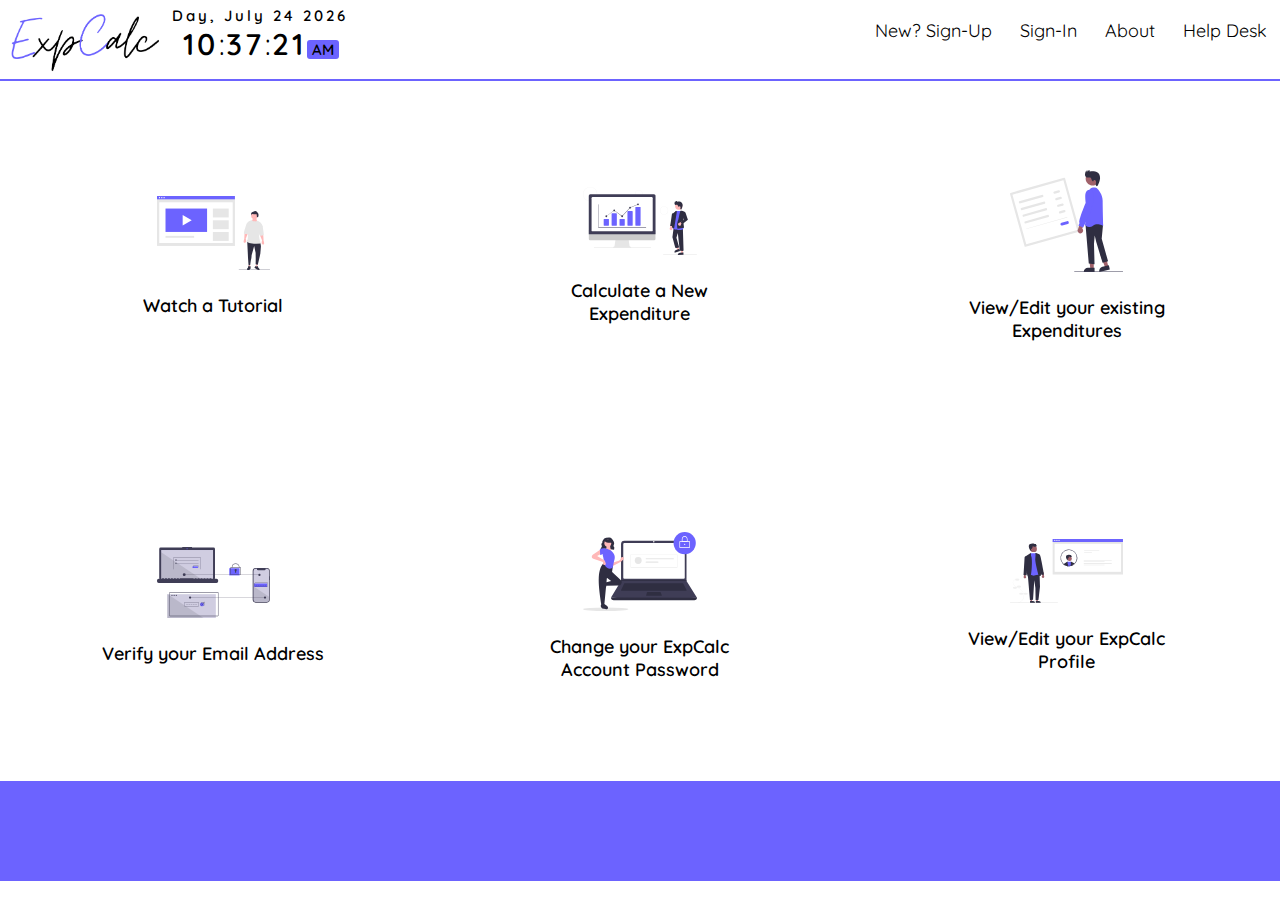
<file: Project E/index.htm>
<!DOCTYPE html>
<html lang="en" dir="ltr">
<head>
    <meta charset="UTF-8">
    <meta http-equiv="X-UA-Compatible" content="IE=edge">
    <meta name="viewport" content="width=device-width, initial-scale=1.0">
    <link rel="preconnect" href="https://fonts.googleapis.com">
<link rel="preconnect" href="https://fonts.gstatic.com" crossorigin>
<link href="https://fonts.googleapis.com/css2?family=Quicksand:wght@600&display=swap" rel="stylesheet">
<link rel="stylesheet" href="index.css">
<title>ExpCalc-Expenditure-Calculator</title>
</head>


<body onload="initClock()">
    <script type="text/javascript" src="index.js"></script>    
    <section class="header">
        <div class="top">
            <a  href="A:\VS Code Projects\Projects\Website Projects\Project E\index.htm"><img src="Images/ExpCalc 2.4.png"></a>
            <div class="datetime">
                <div class="date">
                    <span id="dayname">Day</span>,
                    <span id="month">Month</span>
                    <span id="daynum">00</span>  
                    <span id="year">Year</span>
                </div> 
                <div class="time">
                    <span id="hour">00</span>:
                    <span id="minutes">00</span>:
                    <span id="seconds">00</span>
                    <span id="period">AM</span>
                </div>
            </div>
     
            <div class="nav2">
                <ul >
                    <li><a  href="sign_up.htm" >New? Sign-Up</a></li>
                    <li><a href="sign_in.htm">Sign-In</a></li>
                    <li><a class="main"href="about.htm">About</a></li>
                    <li><a href="help.htm">Help Desk</a></li>
                </ul>
            </div>
        </div>
   
<div class="blank"></div>


        <!-- MAIN CONTENT OF THE SITE - START-->


        <div class="content-wrapper">
            <div class="portfolio-items-wrapper">
      
            <!-- //1  -->
             <div class="portfolio-item-wrapper"><a href="#">
                <div class="portfolio-img-background" style="background-image:url(Images/white2.png)"></div>
      
                <div class="img-text-wrapper">
                  <div class="logo-wrapper">
                   <img src="Images/tutorial_in.svg" alt="">
                  </div>
      
                  <div class="subtitle">Watch a Tutorial</div>
                </div></a>
                </div>

              <!-- //2  -->
               <div class="portfolio-item-wrapper"><a href="#">
                    <div class="portfolio-img-background" style="background-image:url(Images/white2.png)"></div>
          
                    <div class="img-text-wrapper">
                      <div class="logo-wrapper">
                       <img src="Images/new_exp_logo.svg" alt="">
                      </div> 
                    
                   <div class="subtitle">Calculate a New Expenditure</div>
                    </div></a>
              </div>


                  <!-- //3  -->
                   <div class="portfolio-item-wrapper"><a href="#">
                        <div class="portfolio-img-background" style="background-image:url(Images/white2.png)"></div>
              
                        <div class="img-text-wrapper">
                          <div class="logo-wrapper">
                          <img src="Images/view_edit_exp_logo.svg" alt="">  
                          </div>
              
                          <div class="subtitle">View/Edit your existing Expenditures</div>
                        </div></a>
                        </div>

                           <!-- //4  -->
                   <div class="portfolio-item-wrapper"><a href="#">
                    <div class="portfolio-img-background" style="background-image:url(Images/white2.png)"></div>
          
                    <div class="img-text-wrapper">
                      <div class="logo-wrapper">
                       <img src="Images/Verify_logo.svg" alt="">
                      </div>
          
                      <div class="subtitle">Verify your Email Address</div>
                    </div></a>
                    </div>

                       <!-- //5  -->
                   <div class="portfolio-item-wrapper"><a href="#">
                    <div class="portfolio-img-background" style="background-image:url(Images/white2.png)"></div>
          
                    <div class="img-text-wrapper">
                      <div class="logo-wrapper">
                      <img src="Images/password_logo.svg" alt="">
                      </div>
          
                      <div class="subtitle">Change your  E<span>xp</span>C<span>alc</span> Account Password</div>
                    </div></a>
                    </div>

                       <!-- //6  -->
                   <div class="portfolio-item-wrapper"><a href="#">
                    <div class="portfolio-img-background" style="background-image:url(Images/white2.png)"></div>
          
                    <div class="img-text-wrapper">
                      <div class="logo-wrapper">
                      <img src="Images/Profile_logo.svg" alt="">
                      </div>
          
                      <div class="subtitle">View/Edit your E<span>xp</span>C<span>alc</span> Profile</div>
                    </div></a>
                    </div>
                      
            </div>
        </div>
    
<!-- MAIN CONTENT OF THE SITE - END-->
        <div class="footer_1">
              
        </div>

    </section>

</body>

<!-- JS for all grids -->



</html>
</file>
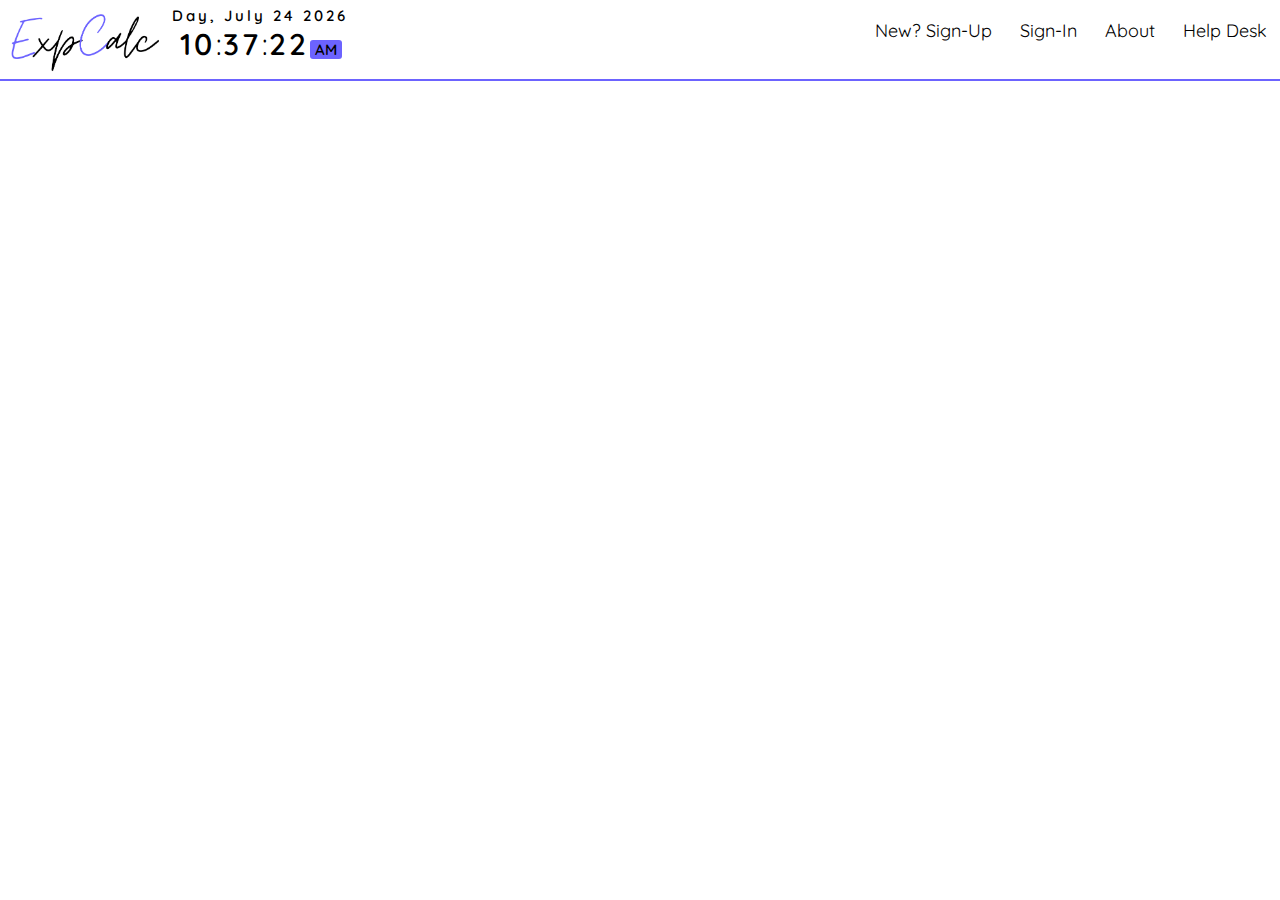
<file: Project E/about.htm>
<!DOCTYPE html>
<html lang="en" dir="ltr">
<head>
    <meta charset="UTF-8">
    <meta http-equiv="X-UA-Compatible" content="IE=edge">
    <meta name="viewport" content="width=device-width, initial-scale=1.0">
    <link rel="preconnect" href="https://fonts.googleapis.com">
<link rel="preconnect" href="https://fonts.gstatic.com" crossorigin>
<link href="https://fonts.googleapis.com/css2?family=Quicksand:wght@600&display=swap" rel="stylesheet">
<link rel="stylesheet" href="index.css">
<title>ExpCalc-Expenditure-Calculator</title>
</head>
<body onload="initClock()">
    <script type="text/javascript" src="index.js"></script>    
    <section class="header">
        <div class="top">
            <a href="A:\VS Code Projects\Projects\Website Projects\Project E\index.htm"><img src="Images/ExpCalc 2.4.png"></a>
            <div class="datetime">
                <div class="date">
                    <span id="dayname">Day</span>,
                    <span id="month">Month</span>
                    <span id="daynum">00</span>  
                    <span id="year">Year</span>
                </div> 
                <div class="time">
                    <span id="hour">00</span>:
                    <span id="minutes">00</span>:
                    <span id="seconds">00</span>
                    <span id="period">AM</span>
                </div>
            </div>
     
            <div class="nav2">
                <ul >
                    <li><a  href="sign_up.htm" >New? Sign-Up</a></li>
                    <li><a href="sign_in.htm">Sign-In</a></li>
                    <li><a class="main"href="about.htm">About</a></li>
                    <li><a href="help.htm">Help Desk</a></li>
                </ul>
            </div>
        </div>
        <div class="blank">
    </section>

</body>
</html>
</file>
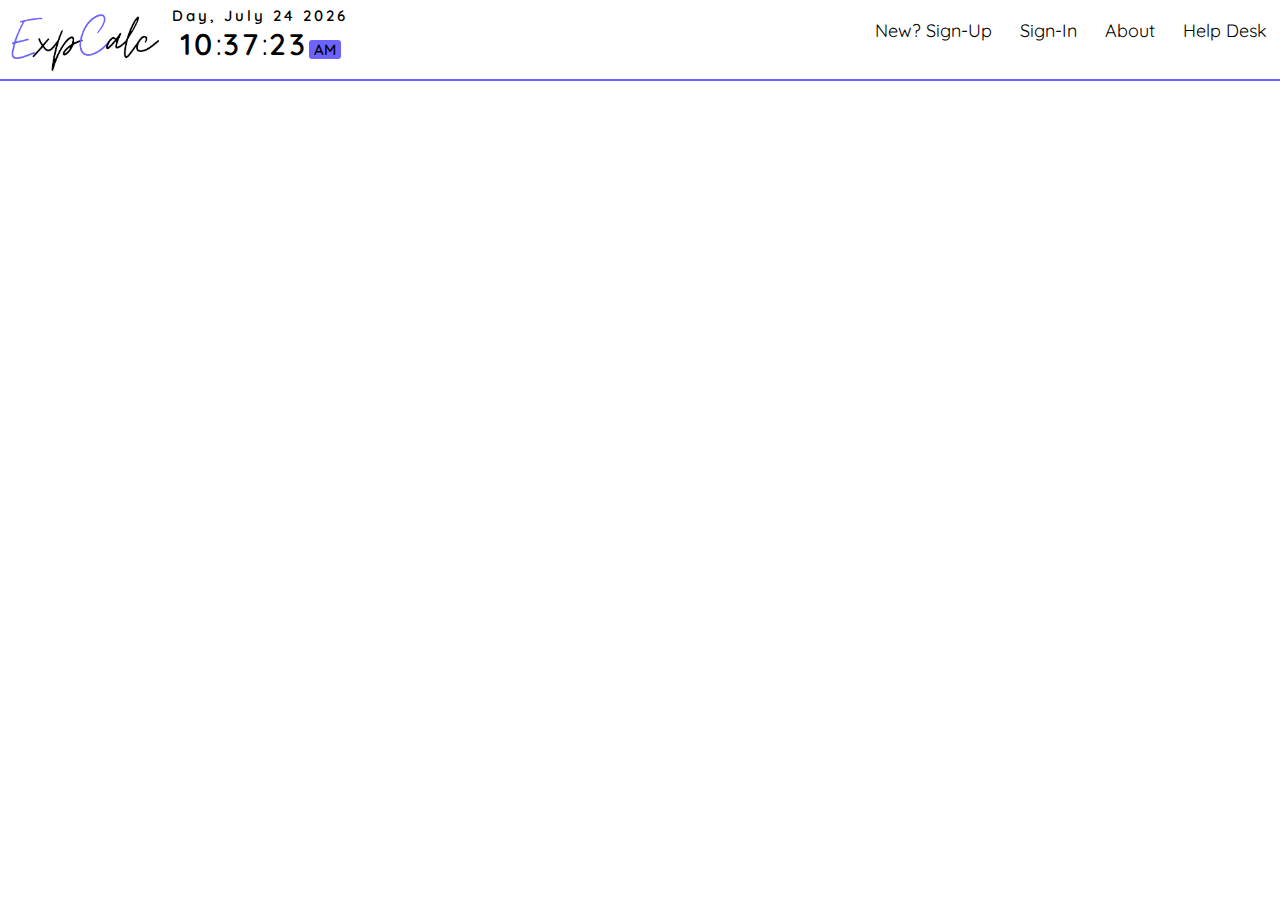
<file: Project E/help.htm>
<!DOCTYPE html>
<html lang="en" dir="ltr">
<head>
    <meta charset="UTF-8">
    <meta http-equiv="X-UA-Compatible" content="IE=edge">
    <meta name="viewport" content="width=device-width, initial-scale=1.0">
    <link rel="preconnect" href="https://fonts.googleapis.com">
<link rel="preconnect" href="https://fonts.gstatic.com" crossorigin>
<link href="https://fonts.googleapis.com/css2?family=Quicksand:wght@600&display=swap" rel="stylesheet">
<link rel="stylesheet" href="index.css">
<title>ExpCalc-Expenditure-Calculator</title>
</head>
<body onload="initClock()">
    <script type="text/javascript" src="index.js"></script>    
    <section class="header">
        <div class="top">
            <a href="index.htm"><img src="Images/ExpCalc 2.4.png"></a>
            <div class="datetime">
                <div class="date">
                    <span id="dayname">Day</span>,
                    <span id="month">Month</span>
                    <span id="daynum">00</span>  
                    <span id="year">Year</span>
                </div> 
                <div class="time">
                    <span id="hour">00</span>:
                    <span id="minutes">00</span>:
                    <span id="seconds">00</span>
                    <span id="period">AM</span>
                </div>
            </div>
     
            <div class="nav2">
                <ul >
                    <li><a  href="sign_up.htm" >New? Sign-Up</a></li>
                    <li><a href="sign_in.htm">Sign-In</a></li>
                    <li><a class="main"href="about.htm">About</a></li>
                    <li><a href="help.htm">Help Desk</a></li>
                </ul>
            </div>
        </div>
        <div class="blank"></div>
    </section>

</body>
</html>
</file>
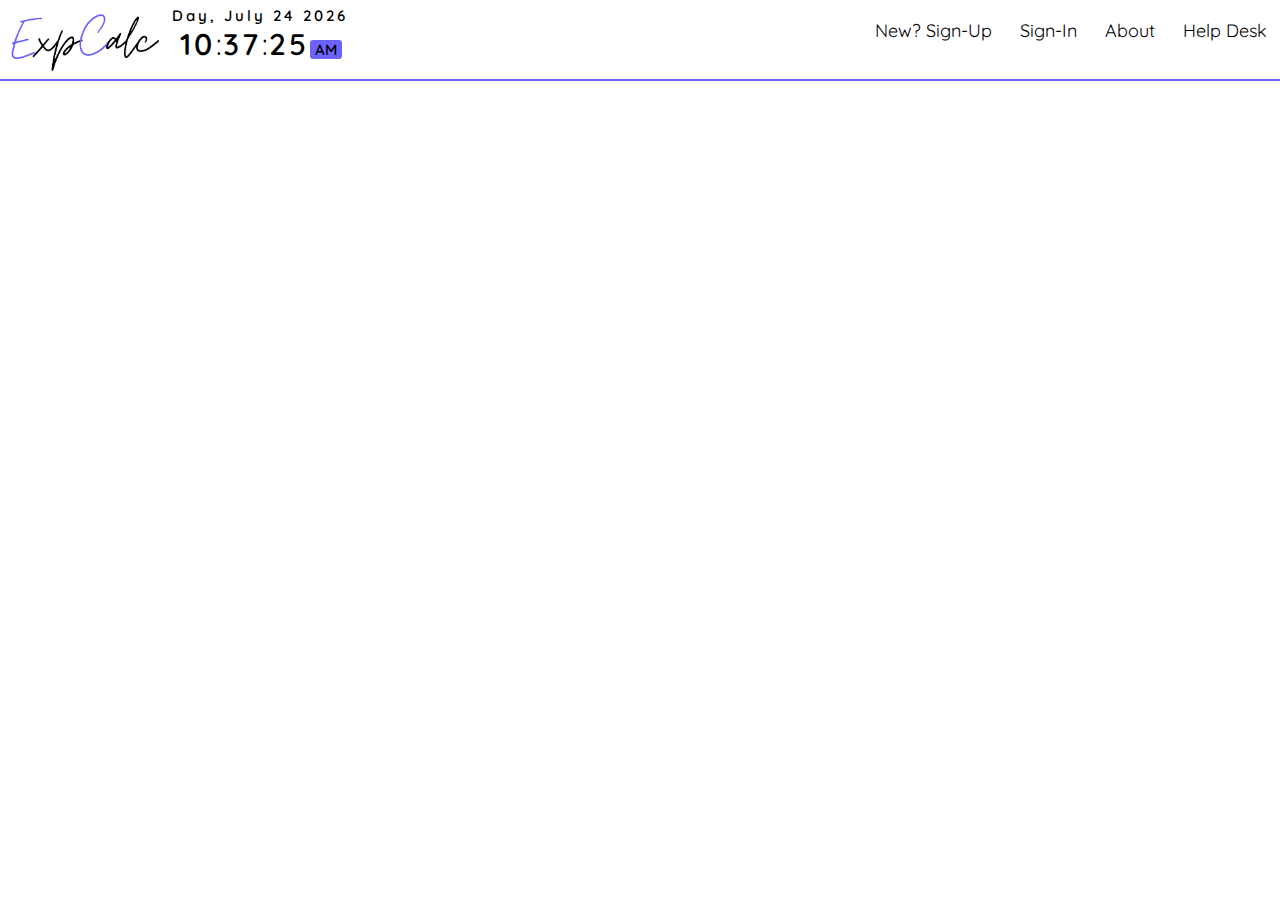
<file: Project E/sign_up.htm>
<!DOCTYPE html>
<html lang="en" dir="ltr">
<head>
    <meta charset="UTF-8">
    <meta http-equiv="X-UA-Compatible" content="IE=edge">
    <meta name="viewport" content="width=device-width, initial-scale=1.0">
    <link rel="preconnect" href="https://fonts.googleapis.com">
<link rel="preconnect" href="https://fonts.gstatic.com" crossorigin>
<link href="https://fonts.googleapis.com/css2?family=Quicksand:wght@600&display=swap" rel="stylesheet">
<link rel="stylesheet" href="index.css">
<title>ExpCalc-Sign-Up</title>
</head>
<body onload="initClock()">
    <script type="text/javascript" src="index.js"></script>    
    <section class="header">
        <div class="top">
            <a href="A:\VS Code Projects\Projects\Website Projects\Project E\index.htm"><img src="Images/ExpCalc 2.4.png"></a>
            <div class="datetime">
                <div class="date">
                    <span id="dayname">Day</span>,
                    <span id="month">Month</span>
                    <span id="daynum">00</span>  
                    <span id="year">Year</span>
                </div> 
                <div class="time">
                    <span id="hour">00</span>:
                    <span id="minutes">00</span>:
                    <span id="seconds">00</span>
                    <span id="period">AM</span>
                </div>
            </div>
     
            <div class="nav2">
                <ul >
                    <li><a  href="sign_up.htm" >New? Sign-Up</a></li>
                    <li><a href="sign_in.htm">Sign-In</a></li>
                    <li><a class="main"href="about.htm">About</a></li>
                    <li><a href="help.htm">Help Desk</a></li>
                </ul>
            </div>
        </div>
        <div class="blank"></div>
    </section>

</body>
</html>
</file>
<file: Project E/index.css>
*{
    margin:0;
    padding:0;  

}

.header{
    min-height: 100vh;
    width:100%;

    background-position: center;
    background-size: cover;
    position: relative;

    }
    .top{
        background-color: #fff;
        color:black;
        padding:1px;
        display:flex;
     height: 20;
    }

.top  img{
   
    width:160px;
    padding:1px;
    transition: 0.5s;
    border: 1px solid #fff;
    transition-property: all;
} 
.top img:hover{
   
  background: #6C63FF;
}


 .nav2{
    flex:1;
    text-align: right;
    background:#fff;
    }
    .nav2 ul li {
        list-style: none;
        display: inline-block;
    padding: 18px 12px;
    position: relative;
    }
    .nav2 ul li a{
        color:black;
        text-decoration: none;text-align: justify;
        font-size: 18px;    font-family: 'Quicksand', sans-serif;
             
    }
    .nav2 ul li :hover{
        color: #6C63FF;font-weight: bolder;
       
       }
       *::selection
       {
           background:#6C63FF;
           color:#fff;
       }
        

    
     /* Clock START */
     .datetime{
        font-size: 8px;    
        font-family: 'Quicksand', sans-serif;
        width:160x;
        padding:2px 4px;
        border:3px solid;
        border-radius: 5px;
        transition: 0.2s;
        border: 3px solid #fff;
        transition-property: all;
         
        
    }
   
    .date{
        font-size: 15px;
        font-weight: 600;
        text-align: center;
        letter-spacing: 3px;
    }
    .time{
        font-size: 30px;
        display: flex;
        justify-content: center;
        align-items: center;
    }
    .time span:not(:last-child){
        position: relative;
        margin:0 1px;
        font-weight: 600;
        text-align: center;
        letter-spacing: 3px;
    }
    .time span:last-child{
        background:#6C63FF;
        font-size: 15px;
        font-weight: 600;
        text-transform: uppercase;
        margin-top: 10px;
        padding: 0 5px;
        border-radius: 3px;

    }
    /* Clock END */
    

    /* <!-- BODY OF THE SITE - START--> */

    .portfolio-items-wrapper {
        display: grid;
        grid-template-columns: 0.5fr 0.5fr 0.5fr;
      }
      
      .portfolio-item-wrapper {
        position: relative;
      }
      
      .portfolio-img-background {
        background-size: cover;
        background-position: center;
        background-repeat: no-repeat;
        height: 350px;
        width: 100%;
      }
      
      .img-text-wrapper {
        position: absolute;
        top: 0;
        display: flex;
        flex-direction: column;
        justify-content: center;
        align-items: center;
        height: 100%;
        text-align: center;
        padding-left: 100px;
        padding-right: 100px;   font-family: 'Quicksand', sans-serif;
      }
     .img-text-wrapper:hover{background:rgba(142, 192, 207, 0.151);transition: 0.5s;}
      .img-text-wrapper .subtitle {
        transition: 0.5s;
        color: black;
        font-weight: 600;   font-family: 'Quicksand', sans-serif;font-size: large;text-decoration: none;
      } .temp a {text-decoration: none;}
      
      .image-blur {
        transition: 0.5s;
        filter: brightness( 10%);   
      }
      
      .img-text-wrapper:hover .subtitle {
        color: #6C63FF;
        font-weight: 600;   font-family: 'Quicksand', sans-serif;font-size: large;transition: 0.5s;
      }
 
      .logo-wrapper img {
        width: 50%;color: transparent;
        margin-bottom: 20px;   font-family: 'Quicksand', sans-serif;
      }
      
      .two-column-wrapper {
        display: grid;
        grid-template-columns: 1fr 1fr;   font-family: 'Quicksand', sans-serif;
      }
      
      .profile-image-wrapper img {
        width: 100%;   font-family: 'Quicksand', sans-serif;
      }
      
      .profile-content-wrapper {
        padding: 30px;   font-family: 'Quicksand', sans-serif;
      }
      
      .profile-content-wrapper h1 {
        color: #6C63FF;   font-family: 'Quicksand', sans-serif;
      }
    /* <!-- BODY OF THE SITE - END--> */
 

.img-text-wrapper:hover .subtitle span {
    color: black;
    transition: 0.5s;font-weight: 600;
  }
 .blank{
   border:1px solid #6C63FF;
 }

 .footer_1{
   background: #6C63FF;
   height: 100px;
 }
</file>
